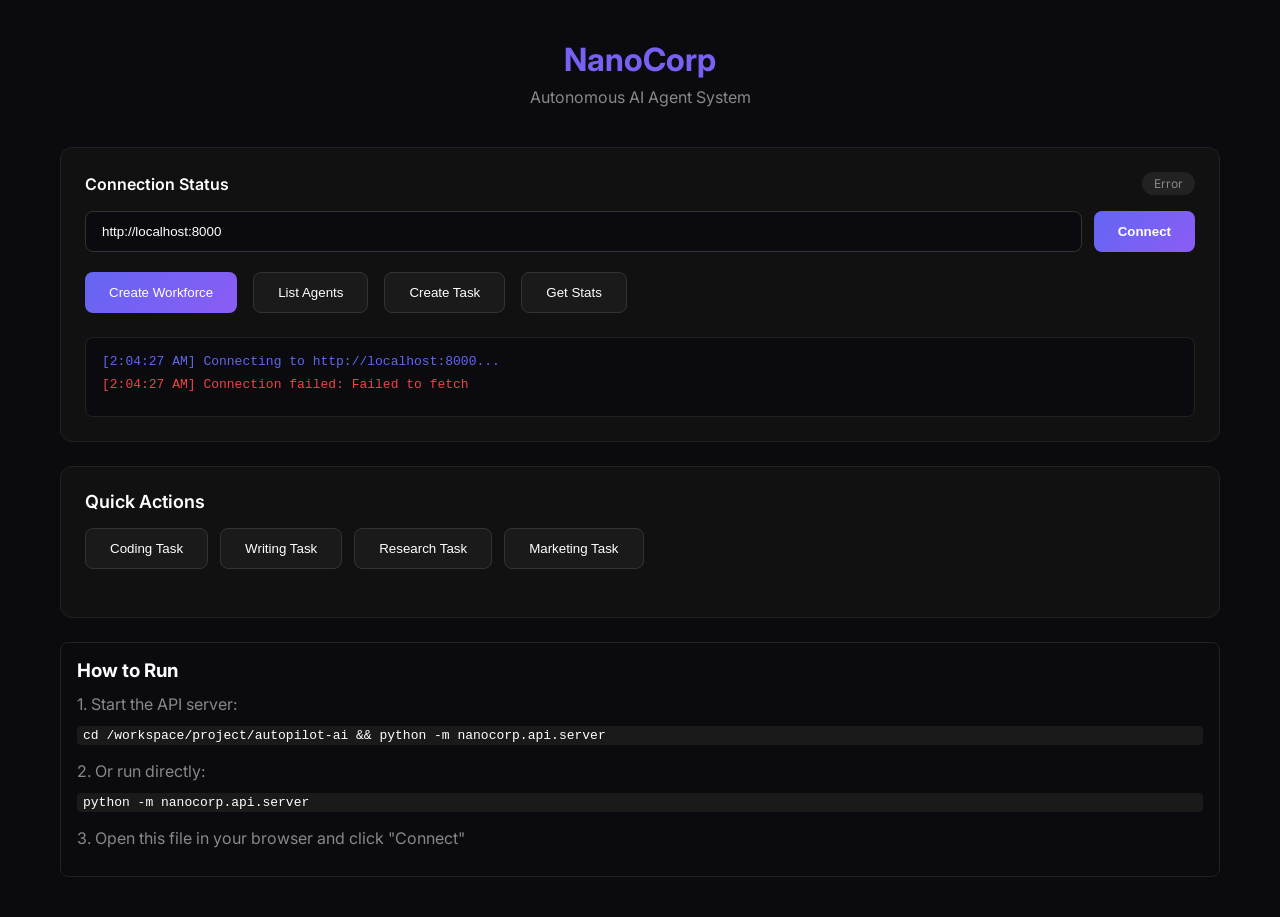
<file: frontend/demo.html>
<!DOCTYPE html>
<html lang="en">
<head>
    <meta charset="UTF-8">
    <meta name="viewport" content="width=device-width, initial-scale=1.0">
    <title>NanoCorp - AI Agent Dashboard</title>
    <link href="https://fonts.googleapis.com/css2?family=Inter:wght@400;500;600;700&display=swap" rel="stylesheet">
    <style>
        * { margin: 0; padding: 0; box-sizing: border-box; }
        body { font-family: 'Inter', sans-serif; background: #0a0a0f; color: #fff; min-height: 100vh; }
        
        .container { max-width: 1200px; margin: 0 auto; padding: 40px 20px; }
        
        .header { text-align: center; margin-bottom: 40px; }
        .logo { font-size: 32px; font-weight: 700; background: linear-gradient(135deg, #6366f1, #8b5cf6); -webkit-background-clip: text; -webkit-text-fill-color: transparent; }
        .subtitle { color: #888; margin-top: 8px; }
        
        .status-box { background: #111; border: 1px solid #222; border-radius: 12px; padding: 24px; margin-bottom: 24px; }
        .status-header { display: flex; justify-content: space-between; align-items: center; margin-bottom: 16px; }
        .status-title { font-weight: 600; }
        .status-badge { padding: 4px 12px; background: #222; border-radius: 999px; font-size: 12px; color: #10b981; }
        
        .connect-form { display: flex; gap: 12px; margin-bottom: 20px; }
        .connect-form input { flex: 1; padding: 12px 16px; background: #0a0a0f; border: 1px solid #333; border-radius: 8px; color: #fff; }
        .connect-form button { padding: 12px 24px; background: linear-gradient(135deg, #6366f1, #8b5cf6); border: none; border-radius: 8px; color: #fff; font-weight: 600; cursor: pointer; }
        
        .demo-section { background: #111; border: 1px solid #222; border-radius: 12px; padding: 24px; margin-bottom: 24px; }
        .demo-title { font-size: 18px; font-weight: 600; margin-bottom: 16px; }
        
        .btn { padding: 12px 24px; background: #1a1a1a; border: 1px solid #333; border-radius: 8px; color: #fff; cursor: pointer; margin-right: 8px; margin-bottom: 8px; }
        .btn:hover { background: #222; }
        .btn-primary { background: linear-gradient(135deg, #6366f1, #8b5cf6); border: none; }
        
        .output { background: #0a0a0f; border: 1px solid #222; border-radius: 8px; padding: 16px; margin-top: 16px; max-height: 300px; overflow-y: auto; font-family: monospace; font-size: 13px; }
        .output-line { margin-bottom: 8px; color: #888; }
        .output-line.success { color: #10b981; }
        .output-line.error { color: #ef4444; }
        .output-line.info { color: #6366f1; }
        
        .agents-grid { display: grid; grid-template-columns: repeat(auto-fill, minmax(200px, 1fr)); gap: 12px; margin-top: 16px; }
        .agent-card { background: #0a0a0f; border: 1px solid #222; border-radius: 8px; padding: 16px; }
        .agent-name { font-weight: 600; margin-bottom: 4px; }
        .agent-type { font-size: 12px; color: #6366f1; }
        .agent-status { font-size: 11px; color: #888; margin-top: 8px; }
        
        .loading { display: inline-block; width: 16px; height: 16px; border: 2px solid #333; border-top-color: #6366f1; border-radius: 50%; animation: spin 1s linear infinite; margin-right: 8px; }
        @keyframes spin { to { transform: rotate(360deg); } }
        
        .instructions { background: #0a0a0f; border: 1px solid #222; border-radius: 8px; padding: 16px; margin-top: 24px; }
        .instructions h3 { margin-bottom: 12px; }
        .instructions code { background: #1a1a1a; padding: 2px 6px; border-radius: 4px; font-size: 13px; }
    </style>
</head>
<body>
    <div class="container">
        <div class="header">
            <div class="logo">NanoCorp</div>
            <div class="subtitle">Autonomous AI Agent System</div>
        </div>
        
        <div class="status-box">
            <div class="status-header">
                <div class="status-title">Connection Status</div>
                <div class="status-badge" id="statusBadge">Not Connected</div>
            </div>
            
            <div class="connect-form">
                <input type="text" id="apiUrl" placeholder="API URL (e.g., http://localhost:8000)" value="http://localhost:8000">
                <button onclick="connect()">Connect</button>
            </div>
            
            <div style="display: flex; gap: 8px;">
                <button class="btn btn-primary" onclick="createWorkforce()">Create Workforce</button>
                <button class="btn" onclick="listAgents()">List Agents</button>
                <button class="btn" onclick="createTask()">Create Task</button>
                <button class="btn" onclick="getStats()">Get Stats</button>
            </div>
            
            <div class="output" id="output"></div>
        </div>
        
        <div class="demo-section">
            <div class="demo-title">Quick Actions</div>
            <button class="btn" onclick="quickTask('coding', 'Build a REST API')">Coding Task</button>
            <button class="btn" onclick="quickTask('writing', 'Write a blog post about AI')">Writing Task</button>
            <button class="btn" onclick="quickTask('research', 'Research competitor products')">Research Task</button>
            <button class="btn" onclick="quickTask('marketing', 'Create marketing plan')">Marketing Task</button>
            
            <div class="agents-grid" id="agentsGrid"></div>
        </div>
        
        <div class="instructions">
            <h3>How to Run</h3>
            <p style="margin-bottom: 12px; color: #888;">1. Start the API server:</p>
            <code style="display: block; margin-bottom: 16px;">cd /workspace/project/autopilot-ai && python -m nanocorp.api.server</code>
            <p style="margin-bottom: 12px; color: #888;">2. Or run directly:</p>
            <code style="display: block; margin-bottom: 16px;">python -m nanocorp.api.server</code>
            <p style="margin-bottom: 12px; color: #888;">3. Open this file in your browser and click "Connect"</p>
        </div>
    </div>
    
    <script>
        let apiUrl = 'http://localhost:8000';
        
        function log(message, type = '') {
            const output = document.getElementById('output');
            const line = document.createElement('div');
            line.className = 'output-line ' + type;
            line.textContent = `[${new Date().toLocaleTimeString()}] ${message}`;
            output.appendChild(line);
            output.scrollTop = output.scrollHeight;
        }
        
        function setStatus(status, text) {
            const badge = document.getElementById('statusBadge');
            badge.textContent = text;
            badge.style.background = status === 'connected' ? 'rgba(16,185,129,0.2)' : '#222';
            badge.style.color = status === 'connected' ? '#10b981' : '#888';
        }
        
        async function apiCall(method, endpoint, body = null) {
            const options = {
                method,
                headers: { 'Content-Type': 'application/json' }
            };
            if (body) options.body = JSON.stringify(body);
            
            const response = await fetch(apiUrl + endpoint, options);
            if (!response.ok) throw new Error(`HTTP ${response.status}`);
            return response.json();
        }
        
        async function connect() {
            apiUrl = document.getElementById('apiUrl').value;
            log('Connecting to ' + apiUrl + '...', 'info');
            try {
                const data = await apiCall('GET', '/');
                log('Connected! API: ' + data.name + ' v' + data.version, 'success');
                setStatus('connected', 'Connected');
            } catch (e) {
                log('Connection failed: ' + e.message, 'error');
                setStatus('error', 'Error');
            }
        }
        
        async function createWorkforce() {
            log('Creating workforce...', 'info');
            try {
                const data = await apiCall('POST', '/workforce', {
                    company_name: 'My AI Startup',
                    mission: 'Build amazing products with AI'
                });
                log('Workforce created: ' + data.company, 'success');
                log('Workers: ' + data.workers, 'success');
                await listAgents();
            } catch (e) {
                log('Error: ' + e.message, 'error');
            }
        }
        
        async function listAgents() {
            log('Fetching agents...', 'info');
            try {
                const data = await apiCall('GET', '/agents');
                log('Found ' + data.count + ' agents', 'success');
                
                const grid = document.getElementById('agentsGrid');
                grid.innerHTML = '';
                
                data.agents.forEach(agent => {
                    const card = document.createElement('div');
                    card.className = 'agent-card';
                    card.innerHTML = `
                        <div class="agent-name">${agent.name}</div>
                        <div class="agent-type">${agent.type}</div>
                        <div class="agent-status">Status: ${agent.status}</div>
                    `;
                    grid.appendChild(card);
                });
            } catch (e) {
                log('Error: ' + e.message, 'error');
            }
        }
        
        async function createTask() {
            const types = ['coding', 'writing', 'research', 'marketing', 'design'];
            const type = types[Math.floor(Math.random() * types.length)];
            await quickTask(type, 'Demo task from dashboard');
        }
        
        async function quickTask(type, title) {
            log(`Creating ${type} task: ${title}...`, 'info');
            try {
                const data = await apiCall('POST', '/tasks', {
                    title,
                    type,
                    description: 'Task from dashboard demo'
                });
                if (data.success) {
                    log('Task created!', 'success');
                } else {
                    log('Task failed', 'error');
                }
            } catch (e) {
                log('Error: ' + e.message, 'error');
            }
        }
        
        async function getStats() {
            log('Fetching stats...', 'info');
            try {
                const data = await apiCall('GET', '/stats');
                log('Workers: ' + data.workers, 'success');
                log('Total tasks: ' + data.tasks_total, 'success');
                log('Pending: ' + data.tasks_pending, 'success');
                log('Completed: ' + data.tasks_completed, 'success');
            } catch (e) {
                log('Error: ' + e.message, 'error');
            }
        }
        
        // Auto-connect on load
        connect();
    </script>
</body>
</html>
</file>
